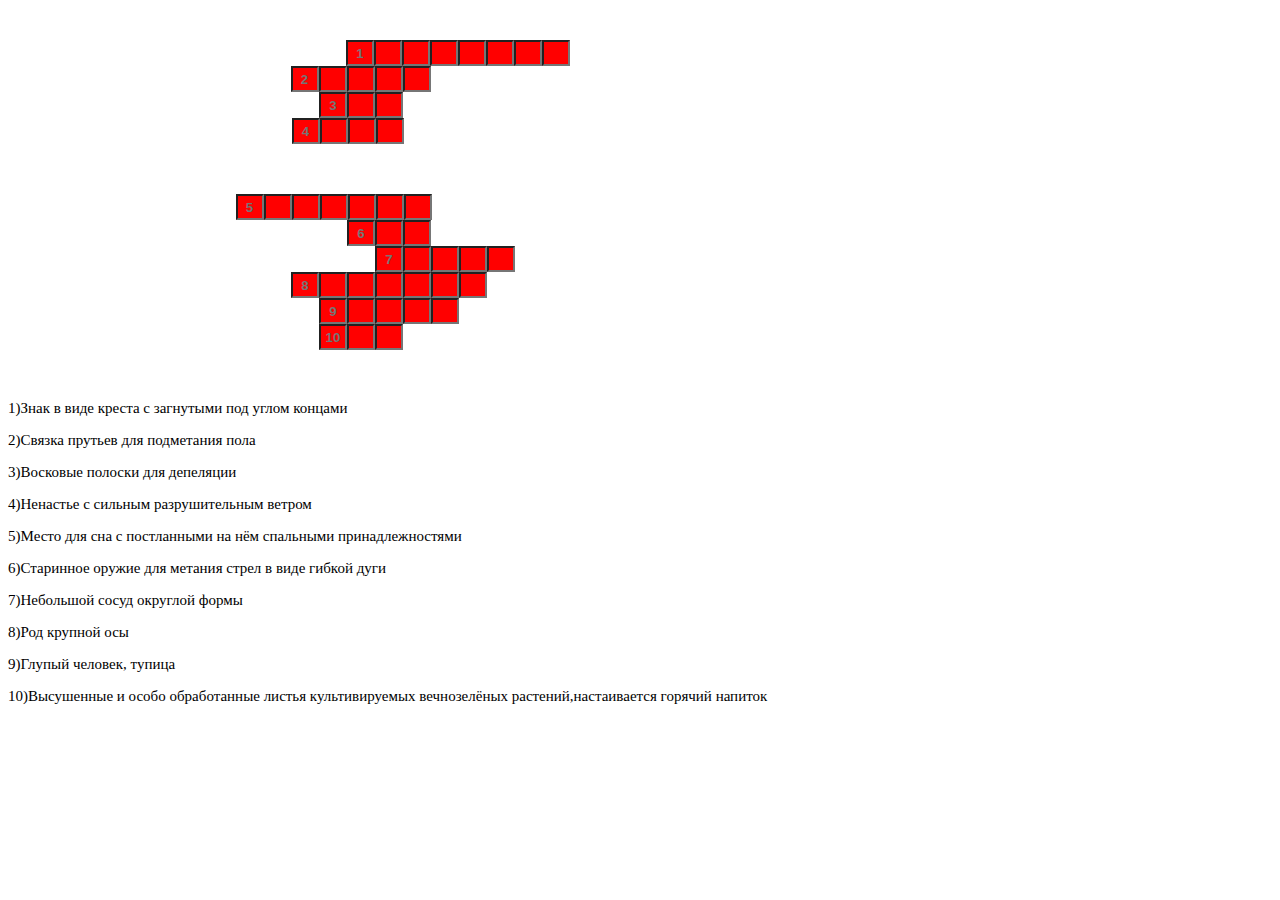
<file: index.html>
<!DOCTYPE html>
<html lang="ru">
<head>
    <meta charset="UTF-8">
    <meta http-equiv="X-UA-Compatible" content="IE=edge">
    <meta name="viewport" content="width=device-width, initial-scale=1.0">
    <link rel="stylesheet" href="style.css">
    <title>кроссворд</title>
</head>
<body>
   
    <div class="content">
    <div class="conteinerOne">
    <input type="text" id="raz" placeholder="1" onchange="f()">
    <input type="text" id="dva" onchange="f()">
    <input type="text" id="tri" onchange="f()">
    <input type="text" id="ch" onchange="f()">
    <input type="text" id="py" onchange="f()">
    <input type="text" id="shr" onchange="f()">
    <input type="text" id="sem" onchange="f()">
    <input type="text" id="vos" onchange="f()">
</div>

<div class="conteinerTwo">
    <input type="text" id="v" placeholder="2" onchange="f()">
    <input type="text" id="e" onchange="f()">
    <input type="text" id="n" onchange="f()">
    <input type="text" id="i" onchange="f()">
    <input type="text" id="k" onchange="f()">
</div>
<div class="conteinerThree">
    <input type="text" id="w" placeholder="3" onchange="f()">
    <input type="text" id="uy" onchange="f()">
    <input type="text" id="y" onchange="f()">
</div>

<div class="conteinerFoo">
    <input type="text" id="b" placeholder="4" onchange="f()">
    <input type="text" id="yyy" onchange="f()">
    <input type="text" id="r" onchange="f()">
    <input type="text" id="ya" onchange="f()">
</div>

<div class="conteinerFive">
    <input type="text" id="t1" placeholder="5" onchange="f()">
    <input type="text" id="t2" onchange="f()">
    <input type="text" id="t3" onchange="f()">
    <input type="text" id="t4" onchange="f()">
    <input type="text" id="t5" onchange="f()">
    <input type="text" id="t6" onchange="f()">
    <input type="text" id="t7" onchange="f()">
</div>

<div class="conteinerSix">
    <input type="text" id="x1" placeholder="6" onchange="f()">
    <input type="text" id="x2" onchange="f()">
    <input type="text" id="x3" onchange="f()">
</div>


<div class="conteinerSeven">
    <input type="text" id="v1" placeholder="7" onchange="f()">
    <input type="text" id="v2" onchange="f()">
    <input type="text" id="v3" onchange="f()">
    <input type="text" id="v4" onchange="f()">
    <input type="text" id="v5" onchange="f()">
</div>

<div class="conteinerEid">
    <input type="text" id="h1" placeholder="8" onchange="f()">
    <input type="text" id="h2" onchange="f()">
    <input type="text" id="h3" onchange="f()">
    <input type="text" id="h4" onchange="f()">
    <input type="text" id="h5" onchange="f()">
    <input type="text" id="h6" onchange="f()">
    <input type="text" id="h7" onchange="f()">

</div>

<div class="conteinerDv">
    <input type="text" id="z1" placeholder="9" onchange="f()">
    <input type="text" id="z2" onchange="f()">
    <input type="text" id="z3" onchange="f()">
    <input type="text" id="z4" onchange="f()">
    <input type="text" id="z5" onchange="f()">
</div>

<div class="conteinerTen">
    <input type="text" id="q1" placeholder="10" onchange="f()">
    <input type="text" id="q2" onchange="f()">
    <input type="text" id="q3" onchange="f()">
</div>



</div>

<div class="textcontent">
    <p> 1)Знак в виде креста с загнутыми под углом концами</p>
    <p> 2)Связка прутьев для подметания пола</p>
    <p> 3)Восковые полоски для депеляции </p>
    <p> 4)Ненастье с сильным разрушительным ветром</p>
    <p> 5)Место для сна с постланными на нём спальными принадлежностями</p>
    <p> 6)Старинное оружие для метания стрел в виде гибкой дуги</p>
    <p> 7)Небольшой сосуд округлой формы</p>
    <p> 8)Род крупной осы</p>
    <p> 9)Глупый человек, тупица</p>
    <p> 10)Высушенные и особо обработанные листья культивируемых вечнозелёных растений,настаивается горячий напиток</p>


</div>

</body>
<script src="script.js"></script>
</html>
</file>
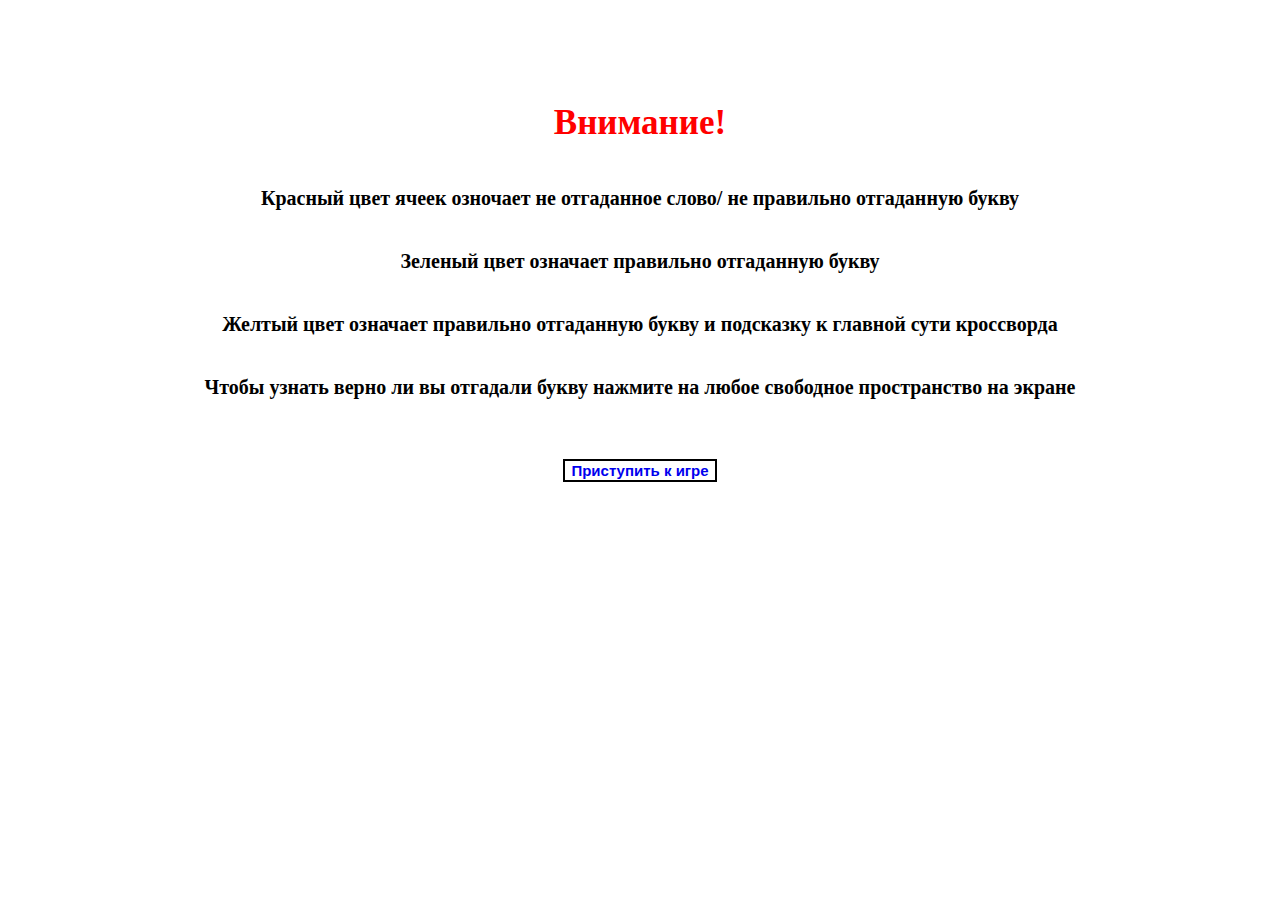
<file: one.html>
<!DOCTYPE html>
<html lang="ru">
<head>
    <meta charset="UTF-8">
    <meta http-equiv="X-UA-Compatible" content="IE=edge">
    <meta name="viewport" content="width=device-width, initial-scale=1.0">
    <link rel="stylesheet" href="one.css">
    <title>кроссворд</title>
</head>
<body>
    <div class="conteinerTitle">
        <h1>Внимание!</h1>
        <p>Красный цвет ячеек озночает не отгаданное слово/ не правильно отгаданную букву</p>
        <p>Зеленый цвет означает правильно отгаданную букву</p>
        <p>Желтый цвет означает правильно отгаданную букву и подсказку к главной сути кроссворда </p>
        <p>Чтобы узнать верно ли вы отгадали букву нажмите на любое свободное пространство на экране </p>
        <button><a href="index.html" > Приступить к игре</a></button>
    </div>
</body>
</html>
</file>
<file: style.css>
input {
    width: 20px;
    height: 20px;
    background-color: red;
    font-weight: bold;
    text-align: center;
}
.content {
    max-width: 900px;
   margin-top: 40px;
}
.conteinerOne{
    display: flex;
    justify-content: center;
    align-items: center;
}
.conteinerTwo{
    display: flex;
    justify-content: center;
    align-items: center;
    margin-left: -195px;
}
.conteinerThree{
    display: flex;
    justify-content: center;
    align-items: center;
    margin-left: -194px;
}
.conteinerFoo{
    display: flex;
    justify-content: center;
    align-items: center;
    margin-left: -221px;
}
.conteinerFive {
    display: flex;
    margin-top: 50px;
    justify-content: center;
    align-items: center;
    margin-left: -249px;
}
.conteinerSix {
    display: flex;
    justify-content: center;
    align-items: center;
    margin-left: -138px;
}
.conteinerSeven {
    display: flex;
    justify-content: center;
    align-items: center;
    margin-left: -26px;
}
.conteinerEid {
    display: flex;
    justify-content: center;
    align-items: center;
    margin-left: -138px;
}
.conteinerDv {
    display: flex;
    justify-content: center;
    align-items: center;
    margin-left: -138px;
}
.conteinerTen {
    display: flex;
    justify-content: center;
    align-items: center;
    margin-left: -194px;
}
.textcontent {
    font-size: 15px;
    margin-top: 50px;

}

@media all and (max-width:600px) {
    .content {
        max-width: 350px;
        margin-top: 20px;
    }
    input {
        width: 10px;
        height: 10px;
        background-color: red;
        font-weight: bold;
        text-align: center;
    }
    .conteinerOne{
        display: flex;
        justify-content: center;
        align-items: center;
    }
    .conteinerTwo{
        display: flex;
        justify-content: center;
        align-items: center;
        margin-left: -125px;
    }
    .conteinerThree{
        display: flex;
        justify-content: center;
        align-items: center;
        margin-left: -125px;
    }
    .conteinerFoo{
        display: flex;
        justify-content: center;
        align-items: center;
        margin-left: -143px;
    }
    .conteinerFive {
        display: flex;
        margin-top: 20px;
        justify-content: center;
        align-items: center;
        margin-left: -159px;
    }
    .conteinerSix {
        display: flex;
        justify-content: center;
        align-items: center;
        margin-left: -86px;
    }
    .conteinerSeven {
        display: flex;
        justify-content: center;
        align-items: center;
        margin-left: -14px;
    }
    .conteinerEid {
        display: flex;
        justify-content: center;
        align-items: center;
        margin-left: -87px;
    }
    .conteinerDv {
        display: flex;
        justify-content: center;
        align-items: center;
        margin-left: -87px;
    }
    .conteinerTen {
        display: flex;
        justify-content: center;
        align-items: center;
        margin-left: -123px;
    }
    .textcontent {
       font-size: 8px;
       margin-left: 30px;
       margin-bottom: 10px;
    
    }
    p{
        margin-top: 3px;
        margin-bottom: 3px;
    }
}
</file>
<file: one.css>
.conteinerTitle{
    margin-top: 80px;
    display: flex;
    flex-direction: column;
    align-items: center;
}
button {
    margin-top: 40px;
    max-width: 250px;
    max-height: 40px;
    border: 2px,solid,black;
    background-color: transparent;
}
p {
    font-size: 20px;
    font-weight: bold;
}

h1 {
    font-size: 35px;
    color: red;
    font-weight: bold;
}
a {
    font-size: 15px;
    font-weight: bold;
    text-decoration: none;
}
</file>
